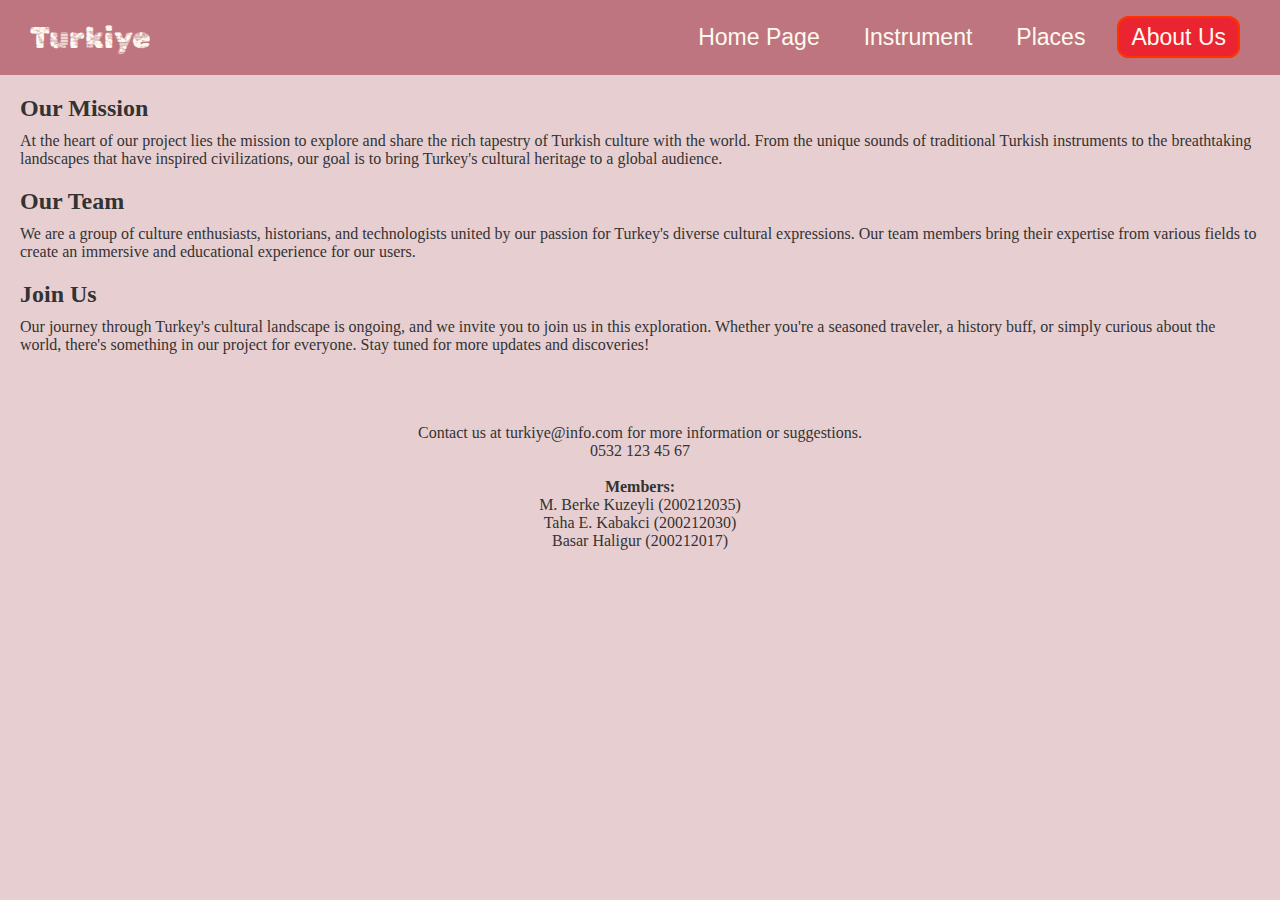
<file: aboutus.html>
<!DOCTYPE html>
<html lang="en">

<head>
    <meta charset="UTF-8">
    <meta name="viewport" content="width=device-width, initial-scale=1.0">
    <title>Coulture </title>
    <link rel="stylesheet" href="aboutus.css">
</head>

<body>
    <div class="container">
        <div class="boxbar">
            <div class="logo">
                <a href="index.html"> Turkiye</a>
            </div>
            <ul>
                <li><a href="index.html">Home Page</a></li>
                <li><a href="instruments.html">Instrument</a></li>
                <li><a href="places.html">Places</a></li>
                <li><a href="aboutus.html" class="active">About Us</a></li>
            </ul>

        </div>
        <main>
            <section>
                <h2>Our Mission</h2>
                <p>At the heart of our project lies the mission to explore and share the rich tapestry of Turkish
                    culture with the world. From the unique sounds of traditional Turkish instruments to the
                    breathtaking landscapes that have inspired civilizations, our goal is to bring Turkey's cultural
                    heritage to a global audience.</p>
            </section>
            <section>
                <h2>Our Team</h2>
                <p>We are a group of culture enthusiasts, historians, and technologists united by our passion for
                    Turkey's diverse cultural expressions. Our team members bring their expertise from various fields to
                    create an immersive and educational experience for our users.</p>
            </section>
            <section>
                <h2>Join Us</h2>
                <p>Our journey through Turkey's cultural landscape is ongoing, and we invite you to join us in this
                    exploration. Whether you're a seasoned traveler, a history buff, or simply curious about the world,
                    there's something in our project for everyone. Stay tuned for more updates and discoveries!</p>
            </section>
        </main>
        <footer>
            <p>Contact us at turkiye@info.com for more information or suggestions.</p>
            <p>0532 123 45 67</p>
            <br><p><b>Members:</b></p>
            <p>M. Berke Kuzeyli (200212035)</p>
            <p>Taha E. Kabakci (200212030) </p>
            <p>Basar Haligur (200212017)</p>
        </footer>
    </div>

</body>

</html>
</file>
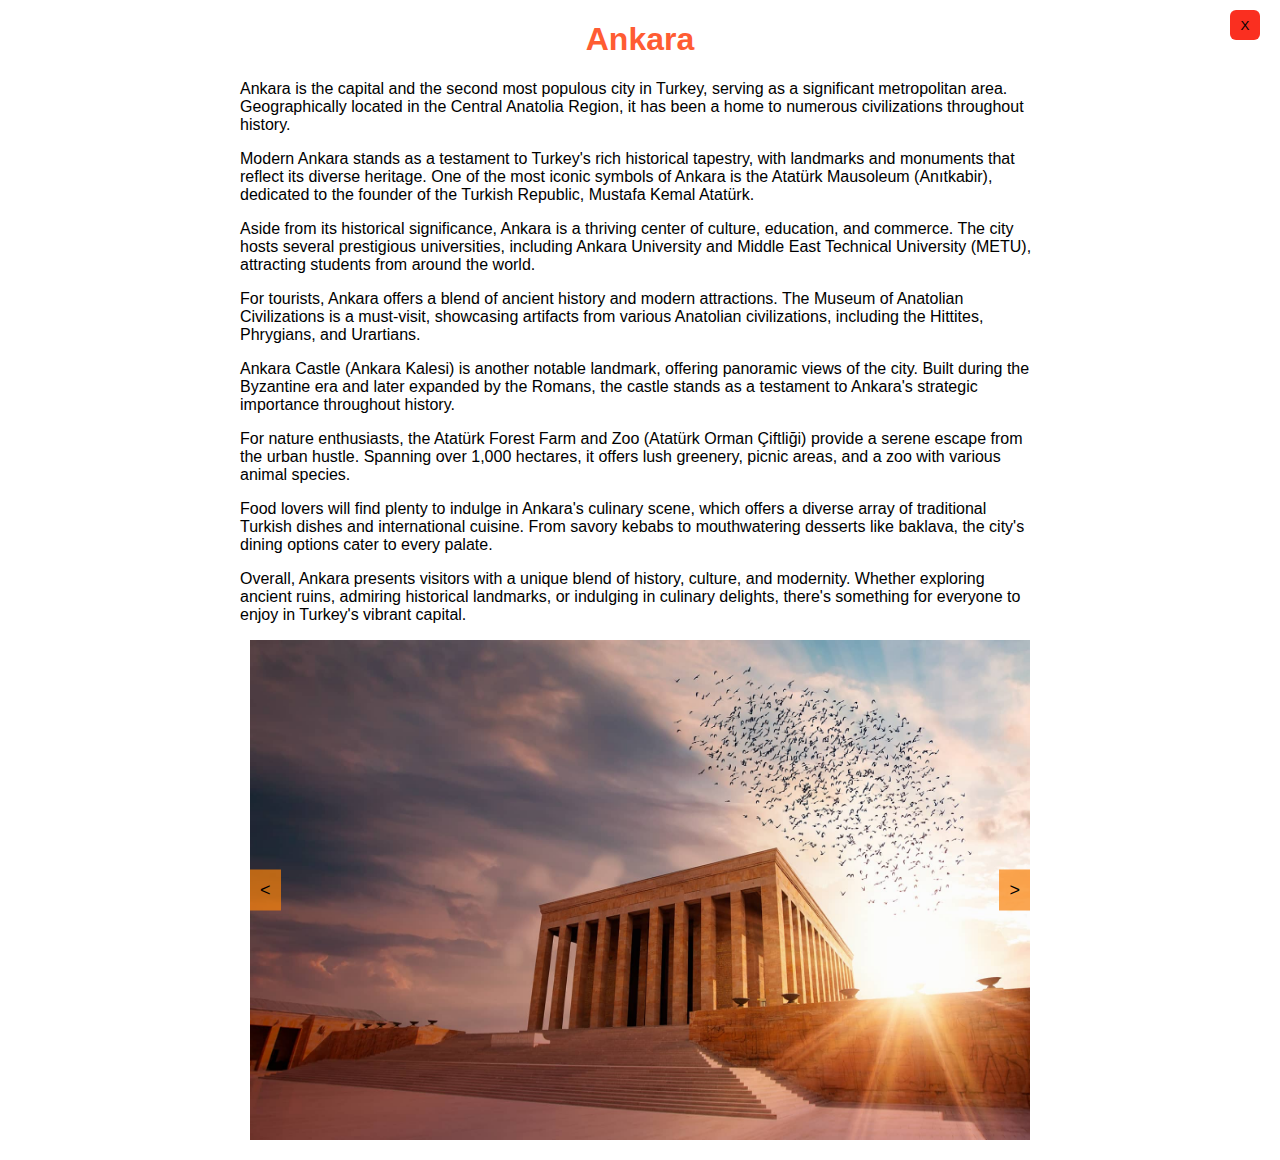
<file: ankara.html>
<!DOCTYPE html>
<html lang="en">
<head>
<meta charset="UTF-8">
<meta name="viewport" content="width=device-width, initial-scale=1.0">
<title>City Information</title>
<link rel="stylesheet" href="city.css">
</head>
<body>
    <header>
        <button id="goBackButton">X</button>
    </header>
    <div class="container">
        <div id="city-info">
            <h1>Ankara</h1>
            <p>Ankara is the capital and the second most populous city in Turkey, serving as a significant metropolitan area. Geographically located in the Central Anatolia Region, it has been a home to numerous civilizations throughout history.</p>

            <p>Modern Ankara stands as a testament to Turkey's rich historical tapestry, with landmarks and monuments that reflect its diverse heritage. One of the most iconic symbols of Ankara is the Atatürk Mausoleum (Anıtkabir), dedicated to the founder of the Turkish Republic, Mustafa Kemal Atatürk.</p>
            
            <p>Aside from its historical significance, Ankara is a thriving center of culture, education, and commerce. The city hosts several prestigious universities, including Ankara University and Middle East Technical University (METU), attracting students from around the world.</p>
            
            <p>For tourists, Ankara offers a blend of ancient history and modern attractions. The Museum of Anatolian Civilizations is a must-visit, showcasing artifacts from various Anatolian civilizations, including the Hittites, Phrygians, and Urartians.</p>
            
            <p>Ankara Castle (Ankara Kalesi) is another notable landmark, offering panoramic views of the city. Built during the Byzantine era and later expanded by the Romans, the castle stands as a testament to Ankara's strategic importance throughout history.</p>
            
            <p>For nature enthusiasts, the Atatürk Forest Farm and Zoo (Atatürk Orman Çiftliği) provide a serene escape from the urban hustle. Spanning over 1,000 hectares, it offers lush greenery, picnic areas, and a zoo with various animal species.</p>
            
            <p>Food lovers will find plenty to indulge in Ankara's culinary scene, which offers a diverse array of traditional Turkish dishes and international cuisine. From savory kebabs to mouthwatering desserts like baklava, the city's dining options cater to every palate.</p>
            
            <p>Overall, Ankara presents visitors with a unique blend of history, culture, and modernity. Whether exploring ancient ruins, admiring historical landmarks, or indulging in culinary delights, there's something for everyone to enjoy in Turkey's vibrant capital.</p>
    </div>
        <div id="city-photos">
            <img src="see-ankara-desktop-kapak.jpg" alt="Ankara Photo 1">
            <img src="routes-ankara-desktop-kapak.jpg" alt="Ankara Photo 2">
            <img src="10-08.jpg" alt="Ankara Photo 3">
            <button id="prevPhoto">&lt;</button>
            <button id="nextPhoto">&gt;</button>
        </div>
    </div>

    <script>
        document.getElementById("goBackButton").addEventListener("click", function() {
            window.history.back();
        });

        var currentIndex = 0;
        var photos = document.getElementById("city-photos").getElementsByTagName("img");
        var totalPhotos = photos.length;

        function showPhoto(index) {
            if (index >= 0 && index < totalPhotos) {
                for (var i = 0; i < totalPhotos; i++) {
                    photos[i].style.display = "none";
                }
                photos[index].style.display = "block";
                currentIndex = index;
            }
        }

        showPhoto(currentIndex);


        document.addEventListener("DOMContentLoaded", function() {
            document.getElementById("nextPhoto").addEventListener("click", function() {
                showPhoto(currentIndex + 1);
            });

            document.getElementById("prevPhoto").addEventListener("click", function() {
                showPhoto(currentIndex - 1);
            });
        });
    </script>
</body>
</html>
</file>
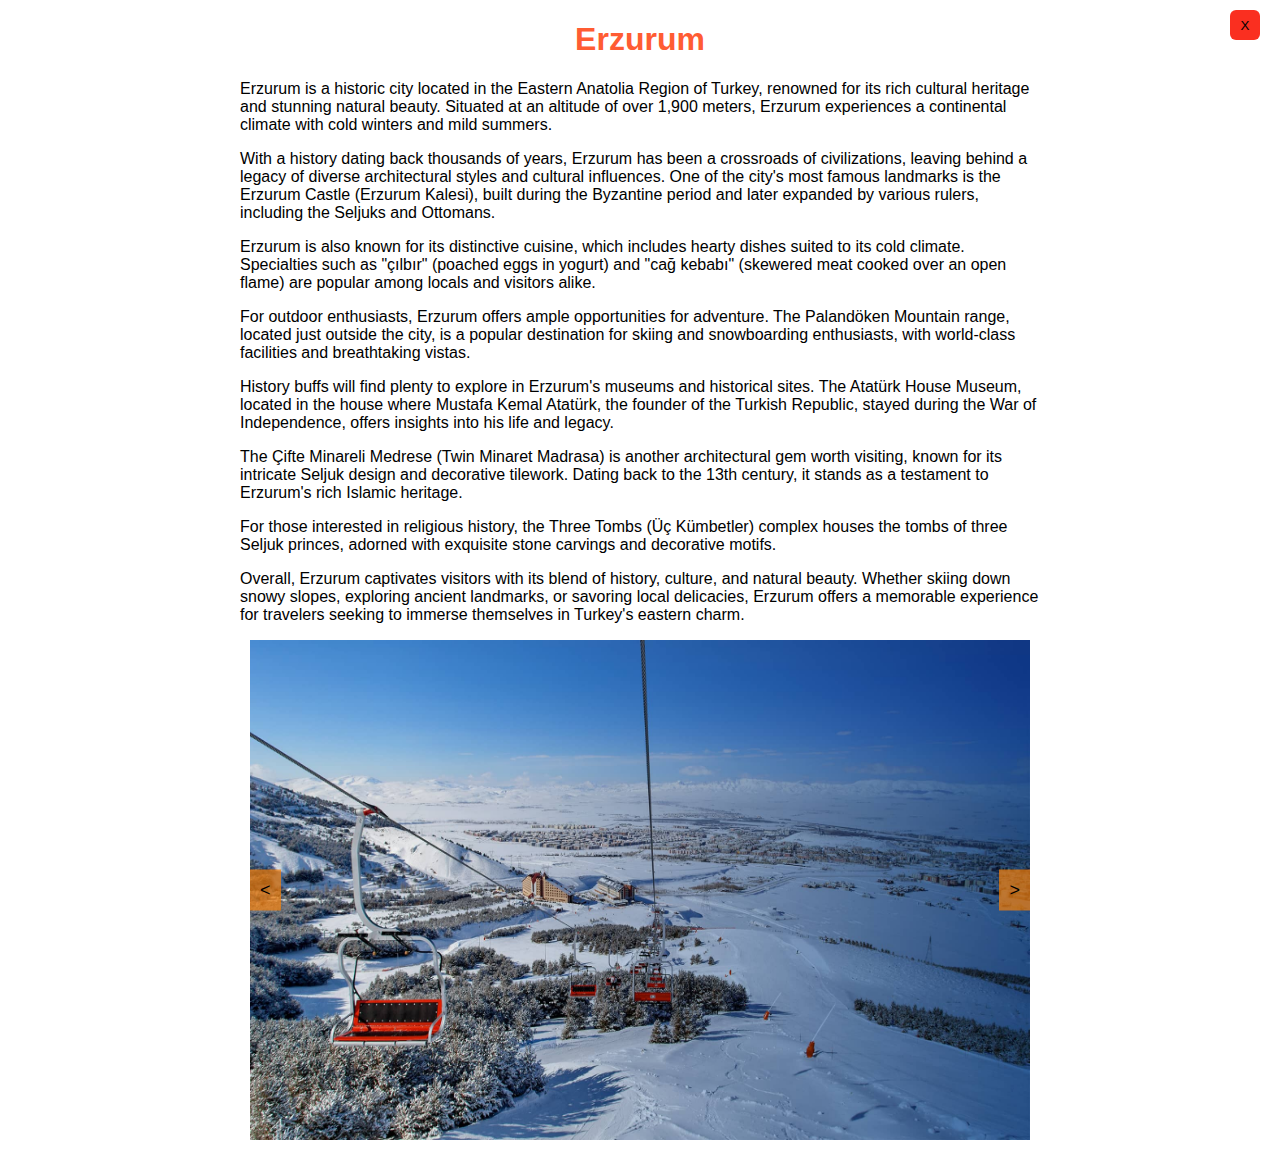
<file: erzurum.html>
<!DOCTYPE html>
<html lang="en">
<head>
<meta charset="UTF-8">
<meta name="viewport" content="width=device-width, initial-scale=1.0">
<title>City Information</title>
<link rel="stylesheet" href="city.css">
</head>
<body>
    <header>
        <button id="goBackButton">X</button>
    </header>
    <div class="container">
        <div id="city-info">
            <h1>Erzurum</h1>
            <p>Erzurum is a historic city located in the Eastern Anatolia Region of Turkey, renowned for its rich cultural heritage and stunning natural beauty. Situated at an altitude of over 1,900 meters, Erzurum experiences a continental climate with cold winters and mild summers.</p>

<p>With a history dating back thousands of years, Erzurum has been a crossroads of civilizations, leaving behind a legacy of diverse architectural styles and cultural influences. One of the city's most famous landmarks is the Erzurum Castle (Erzurum Kalesi), built during the Byzantine period and later expanded by various rulers, including the Seljuks and Ottomans.</p>

<p>Erzurum is also known for its distinctive cuisine, which includes hearty dishes suited to its cold climate. Specialties such as "çılbır" (poached eggs in yogurt) and "cağ kebabı" (skewered meat cooked over an open flame) are popular among locals and visitors alike.</p>

<p>For outdoor enthusiasts, Erzurum offers ample opportunities for adventure. The Palandöken Mountain range, located just outside the city, is a popular destination for skiing and snowboarding enthusiasts, with world-class facilities and breathtaking vistas.</p>

<p>History buffs will find plenty to explore in Erzurum's museums and historical sites. The Atatürk House Museum, located in the house where Mustafa Kemal Atatürk, the founder of the Turkish Republic, stayed during the War of Independence, offers insights into his life and legacy.</p>

<p>The Çifte Minareli Medrese (Twin Minaret Madrasa) is another architectural gem worth visiting, known for its intricate Seljuk design and decorative tilework. Dating back to the 13th century, it stands as a testament to Erzurum's rich Islamic heritage.</p>

<p>For those interested in religious history, the Three Tombs (Üç Kümbetler) complex houses the tombs of three Seljuk princes, adorned with exquisite stone carvings and decorative motifs.</p>

<p>Overall, Erzurum captivates visitors with its blend of history, culture, and natural beauty. Whether skiing down snowy slopes, exploring ancient landmarks, or savoring local delicacies, Erzurum offers a memorable experience for travelers seeking to immerse themselves in Turkey's eastern charm.</p>
    </div>
        <div id="city-photos">
            <img src="48-hours-in-erzurum-desktop-kapak.jpg" alt="Erzurum Photo 1">
            <img src="listen-erzurum-desktop-kapak.jpg" alt="Erzurum Photo 2">
            <img src="see-erzurum-desktop-kapak.jpg" alt="Erzurum Photo 3">
            <button id="prevPhoto">&lt;</button>
            <button id="nextPhoto">&gt;</button>
        </div>
    </div>

    <script>
        document.getElementById("goBackButton").addEventListener("click", function() {
            window.history.back();
        });

        var currentIndex = 0;
        var photos = document.getElementById("city-photos").getElementsByTagName("img");
        var totalPhotos = photos.length;

        function showPhoto(index) {
            if (index >= 0 && index < totalPhotos) {
                for (var i = 0; i < totalPhotos; i++) {
                    photos[i].style.display = "none";
                }
                photos[index].style.display = "block";
                currentIndex = index;
            }
        }

        showPhoto(currentIndex);

        document.addEventListener("DOMContentLoaded", function() {
            document.getElementById("nextPhoto").addEventListener("click", function() {
                showPhoto(currentIndex + 1);
            });

            document.getElementById("prevPhoto").addEventListener("click", function() {
                showPhoto(currentIndex - 1);
            });
        });
    </script>
</body>
</html>
</file>
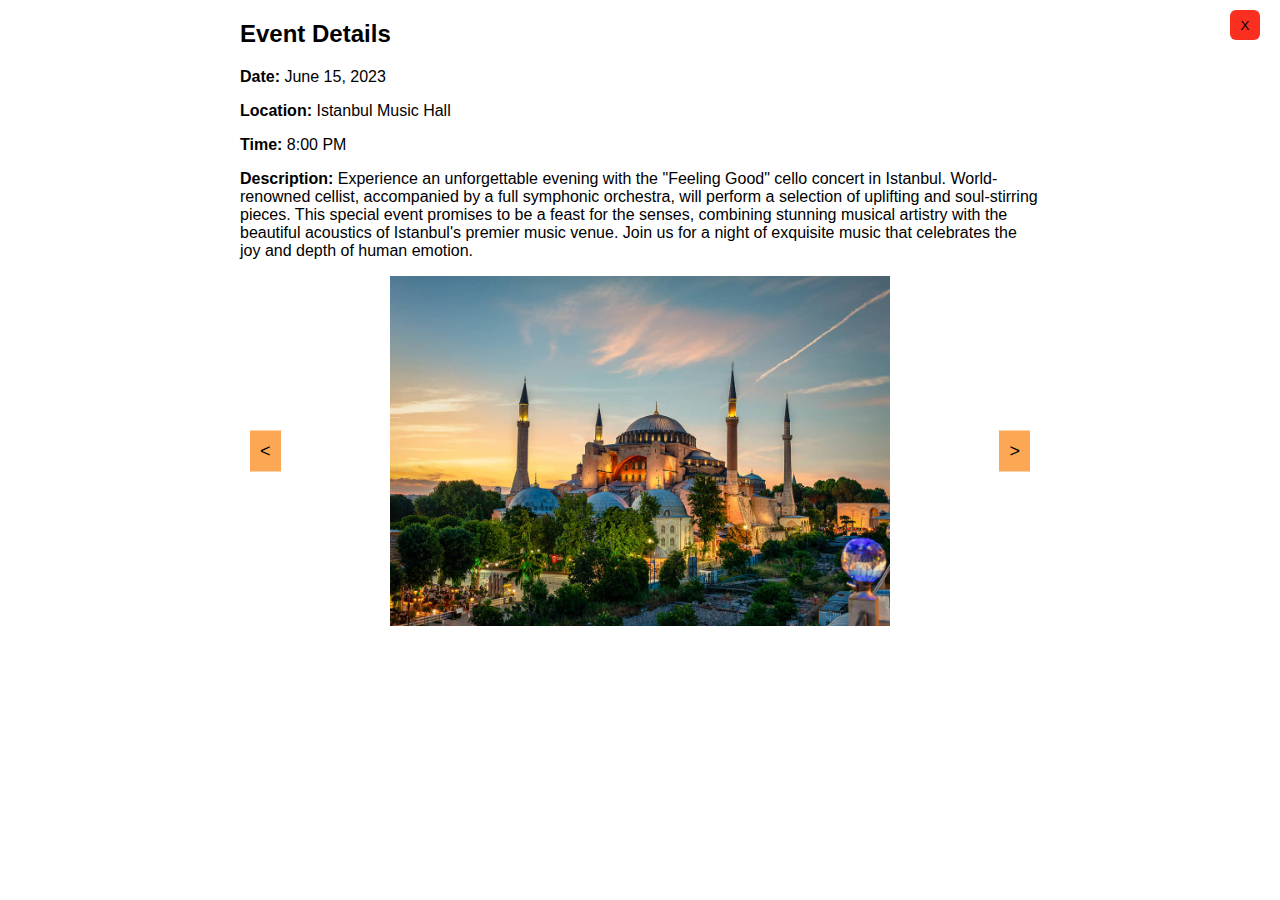
<file: event1.html>
<!DOCTYPE html>
<html lang="en">
<head>
<meta charset="UTF-8">
<meta name="viewport" content="width=device-width, initial-scale=1.0">
<title>Feeling Good Cello Concert - Istanbul s</title>
<link rel="stylesheet" href="city.css">
</head>
<body>
    <header>
        <button id="goBackButton">X</button>
    </header>
    <div class="container">
        <div id="event-info">
            <main>
                <section>
                    <h2><b>Event Details</b></h2>
                    <p><b>Date:</b> June 15, 2023</p>
                    <p><b>Location:</b> Istanbul Music Hall</p>
                    <p><b>Time:</b> 8:00 PM</p>
                    <p><b>Description:</b> Experience an unforgettable evening with the "Feeling Good" cello concert in Istanbul. World-renowned cellist, accompanied by a full symphonic orchestra, will perform a selection of uplifting and soul-stirring pieces. This special event promises to be a feast for the senses, combining stunning musical artistry with the beautiful acoustics of Istanbul's premier music venue. Join us for a night of exquisite music that celebrates the joy and depth of human emotion.</p>
                </section>
            </main>

    </div>
        <div id="event-photos">
            <img src="11-01.jpg" alt="Istanbul Photo 1">
            <img src="kucukkapak-1.jpg" alt="Istanbul Photo 2">
            <img src="1746993107-2.jpg" alt="Istanbul Photo 3">
            <button id="prevPhoto">&lt;</button>
            <button id="nextPhoto">&gt;</button>
        </div>
    </div>

    <script>
        document.getElementById("goBackButton").addEventListener("click", function() {
            window.history.back();
        });
        var currentIndex = 0;
        var photos = document.getElementById("event-photos").getElementsByTagName("img");
        var totalPhotos = photos.length;

        function showPhoto(index) {
            if (index >= 0 && index < totalPhotos) {
                for (var i = 0; i < totalPhotos; i++) {
                    photos[i].style.display = "none";
                }
                photos[index].style.display = "block";
                currentIndex = index;
            }
        }


        showPhoto(currentIndex);


        document.addEventListener("DOMContentLoaded", function() {
            document.getElementById("nextPhoto").addEventListener("click", function() {
                showPhoto(currentIndex + 1);
            });

            document.getElementById("prevPhoto").addEventListener("click", function() {
                showPhoto(currentIndex - 1);
            });
        });
    </script>
</body>
</html>
</file>
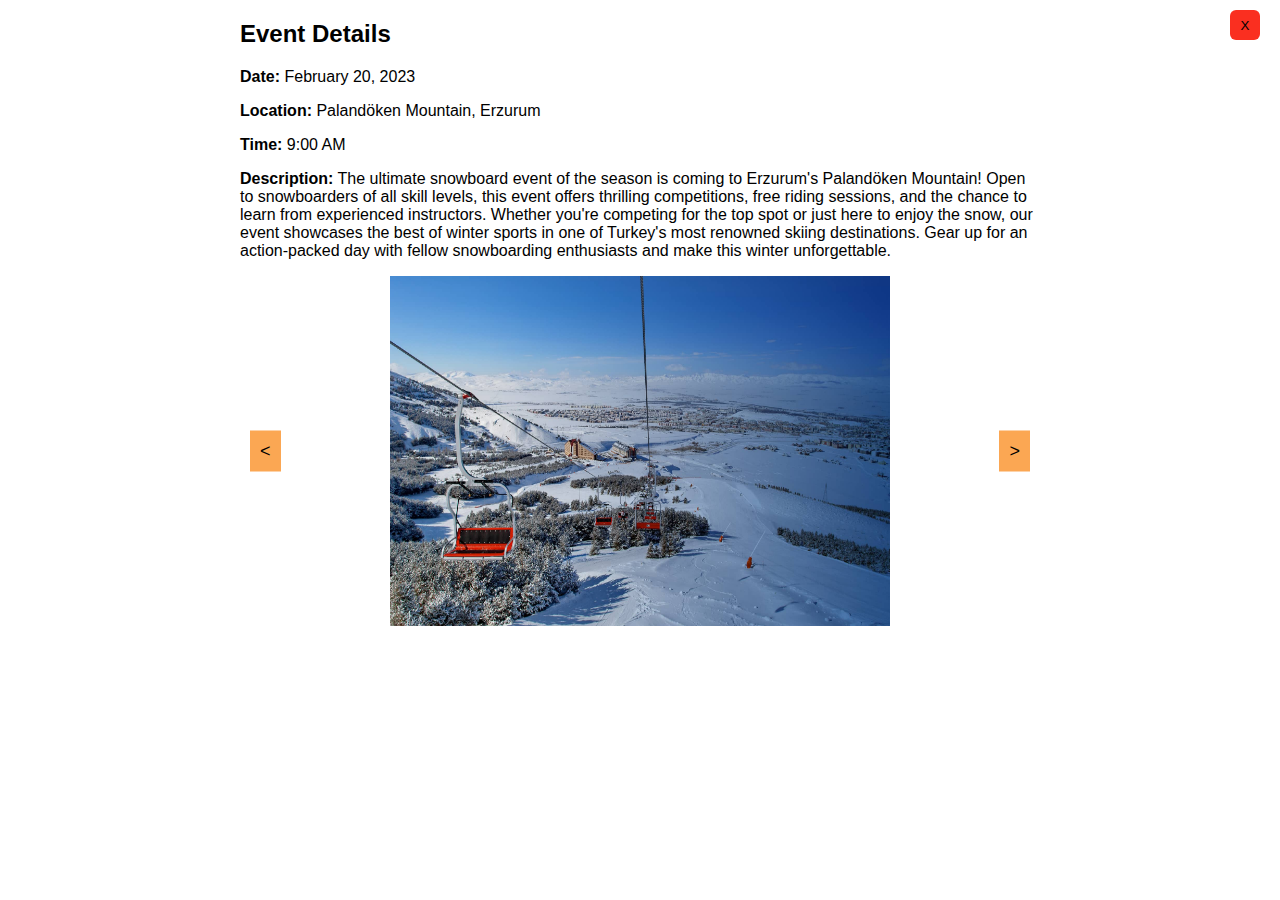
<file: event2.html>
<!DOCTYPE html>
<html lang="en">
<head>
<meta charset="UTF-8">
<meta name="viewport" content="width=device-width, initial-scale=1.0">
<title>Snowboard Event - Erzurum</title>
<link rel="stylesheet" href="city.css">
</head>
<body>
    <header>
        <button id="goBackButton">X</button>
    </header>
    <div class="container">
        <div id="event-info">
            <main>
                <section>
                    <h2><b>Event Details</b></h2>
                    <p><b>Date:</b> February 20, 2023</p>
                    <p><b>Location:</b> Palandöken Mountain, Erzurum</p>
                    <p><b>Time:</b> 9:00 AM</p>
                    <p><b>Description:</b> The ultimate snowboard event of the season is coming to Erzurum's Palandöken Mountain! Open to snowboarders of all skill levels, this event offers thrilling competitions, free riding sessions, and the chance to learn from experienced instructors. Whether you're competing for the top spot or just here to enjoy the snow, our event showcases the best of winter sports in one of Turkey's most renowned skiing destinations. Gear up for an action-packed day with fellow snowboarding enthusiasts and make this winter unforgettable.</p>
                </section>
            </main>
        </div>

        <div id="event-photos">
            <img src="48-hours-in-erzurum-desktop-kapak.jpg" alt="Erzurum Photo 1">
            <img src="listen-erzurum-desktop-kapak.jpg" alt="Erzurum Photo 2">
            <img src="see-erzurum-desktop-kapak.jpg" alt="Erzurum Photo 3">
            <button id="prevPhoto">&lt;</button>
            <button id="nextPhoto">&gt;</button>
        </div>
    </div>

    <script>
        document.getElementById("goBackButton").addEventListener("click", function() {
            window.history.back();
        });

        var currentIndex = 0;
        var photos = document.getElementById("event-photos").getElementsByTagName("img");
        var totalPhotos = photos.length;

        function showPhoto(index) {
            if (index >= 0 && index < totalPhotos) {
                for (var i = 0; i < totalPhotos; i++) {
                    photos[i].style.display = "none";
                }
                photos[index].style.display = "block";
                currentIndex = index;
            }
        }

        showPhoto(currentIndex);

        document.addEventListener("DOMContentLoaded", function() {
            document.getElementById("nextPhoto").addEventListener("click", function() {
                showPhoto(currentIndex + 1);
            });

            document.getElementById("prevPhoto").addEventListener("click", function() {
                showPhoto(currentIndex - 1);
            });
        });
    </script>
</body>
</html>
</file>
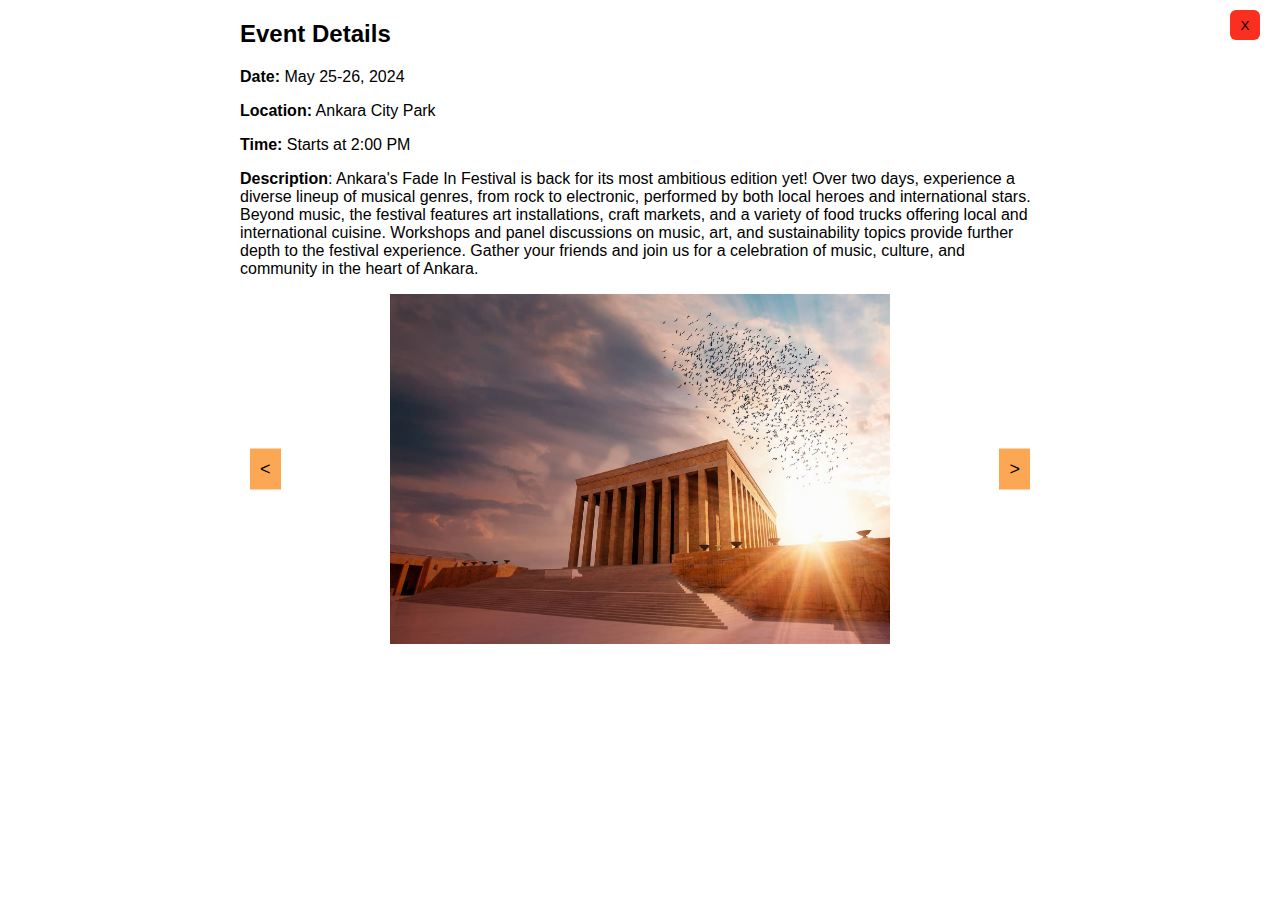
<file: event3.html>
<!DOCTYPE html>
<html lang="en">
<head>
<meta charset="UTF-8">
<meta name="viewport" content="width=device-width, initial-scale=1.0">
<title>Fade In Festival - Ankara    </title>
<link rel="stylesheet" href="city.css">
</head>
<body>
    <header>
        <button id="goBackButton">X</button>
    </header>
    <div class="container">
        <div id="event-info">
            <main>
                <section>
                    <h2><b>Event Details</b></h2>
                    <p><b>Date:</b> May 25-26, 2024</p>
                    <p><b>Location:</b> Ankara City Park</p>
                    <p><b>Time:</b> Starts at 2:00 PM</p>
                    <p><b>Description</b>: Ankara's Fade In Festival is back for its most ambitious edition yet! Over two days, experience a diverse lineup of musical genres, from rock to electronic, performed by both local heroes and international stars. Beyond music, the festival features art installations, craft markets, and a variety of food trucks offering local and international cuisine. Workshops and panel discussions on music, art, and sustainability topics provide further depth to the festival experience. Gather your friends and join us for a celebration of music, culture, and community in the heart of Ankara.</p>
                </section>
            </main>

    </div>
        <div id="event-photos">
            <img src="see-ankara-desktop-kapak.jpg" alt="Ankara Photo 1">
            <img src="routes-ankara-desktop-kapak.jpg" alt="Ankara Photo 2">
            <img src="10-08.jpg" alt="Ankara Photo 3">
            <button id="prevPhoto">&lt;</button>
            <button id="nextPhoto">&gt;</button>
        </div>
    </div>

    <script>
        document.getElementById("goBackButton").addEventListener("click", function() {
            window.history.back();
        });

        var currentIndex = 0;
        var photos = document.getElementById("event-photos").getElementsByTagName("img");
        var totalPhotos = photos.length;

        function showPhoto(index) {
            if (index >= 0 && index < totalPhotos) {
                for (var i = 0; i < totalPhotos; i++) {
                    photos[i].style.display = "none";
                }
                photos[index].style.display = "block";
                currentIndex = index;
            }
        }

        showPhoto(currentIndex);

        document.addEventListener("DOMContentLoaded", function() {
            document.getElementById("nextPhoto").addEventListener("click", function() {
                showPhoto(currentIndex + 1);
            });

            document.getElementById("prevPhoto").addEventListener("click", function() {
                showPhoto(currentIndex - 1);
            });
        });
    </script>
</body>
</html>
</file>
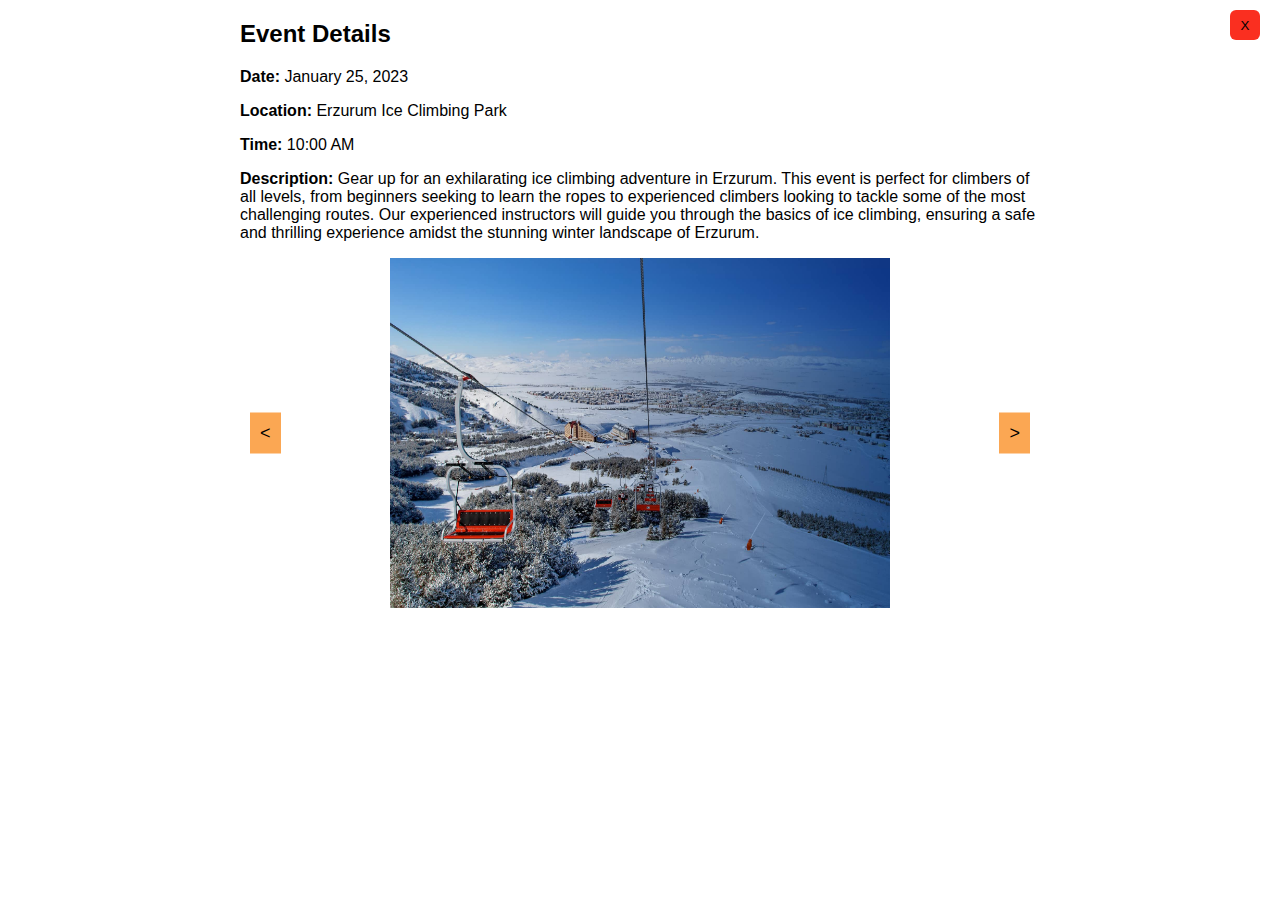
<file: event4.html>
<!DOCTYPE html>
<html lang="en">
<head>
<meta charset="UTF-8">
<meta name="viewport" content="width=device-width, initial-scale=1.0">
<title>Ice Climbing Event - Erzurum</title>
<link rel="stylesheet" href="city.css">
</head>
<body>
    <header>
        <button id="goBackButton">X</button>
    </header>
    <div class="container">
        <div id="event-info">
            <main>
                <section>
                    <h2><b>Event Details</b></h2>
                    <p><b>Date:</b> January 25, 2023</p>
                    <p><b>Location:</b> Erzurum Ice Climbing Park</p>
                    <p><b>Time:</b> 10:00 AM</p>
                    <p><b>Description:</b> Gear up for an exhilarating ice climbing adventure in Erzurum. This event is perfect for climbers of all levels, from beginners seeking to learn the ropes to experienced climbers looking to tackle some of the most challenging routes. Our experienced instructors will guide you through the basics of ice climbing, ensuring a safe and thrilling experience amidst the stunning winter landscape of Erzurum.</p>
                </section>
            </main>

    </div>
        <div id="event-photos">
            <img src="48-hours-in-erzurum-desktop-kapak.jpg" alt="Erzurum Photo 1">
            <img src="listen-erzurum-desktop-kapak.jpg" alt="Erzurum Photo 2">
            <img src="see-erzurum-desktop-kapak.jpg" alt="Erzurum Photo 3">
            <button id="prevPhoto">&lt;</button>
            <button id="nextPhoto">&gt;</button>
        </div>
    </div>

    <script>
        document.getElementById("goBackButton").addEventListener("click", function() {
            window.history.back();
        });

        var currentIndex = 0;
        var photos = document.getElementById("event-photos").getElementsByTagName("img");
        var totalPhotos = photos.length;

        function showPhoto(index) {
            if (index >= 0 && index < totalPhotos) {
                for (var i = 0; i < totalPhotos; i++) {
                    photos[i].style.display = "none";
                }
                photos[index].style.display = "block";
                currentIndex = index;
            }
        }

        showPhoto(currentIndex);

        document.addEventListener("DOMContentLoaded", function() {
            document.getElementById("nextPhoto").addEventListener("click", function() {
                showPhoto(currentIndex + 1);
            });

            document.getElementById("prevPhoto").addEventListener("click", function() {
                showPhoto(currentIndex - 1);
            });
        });
    </script>
</body>
</html>
</file>
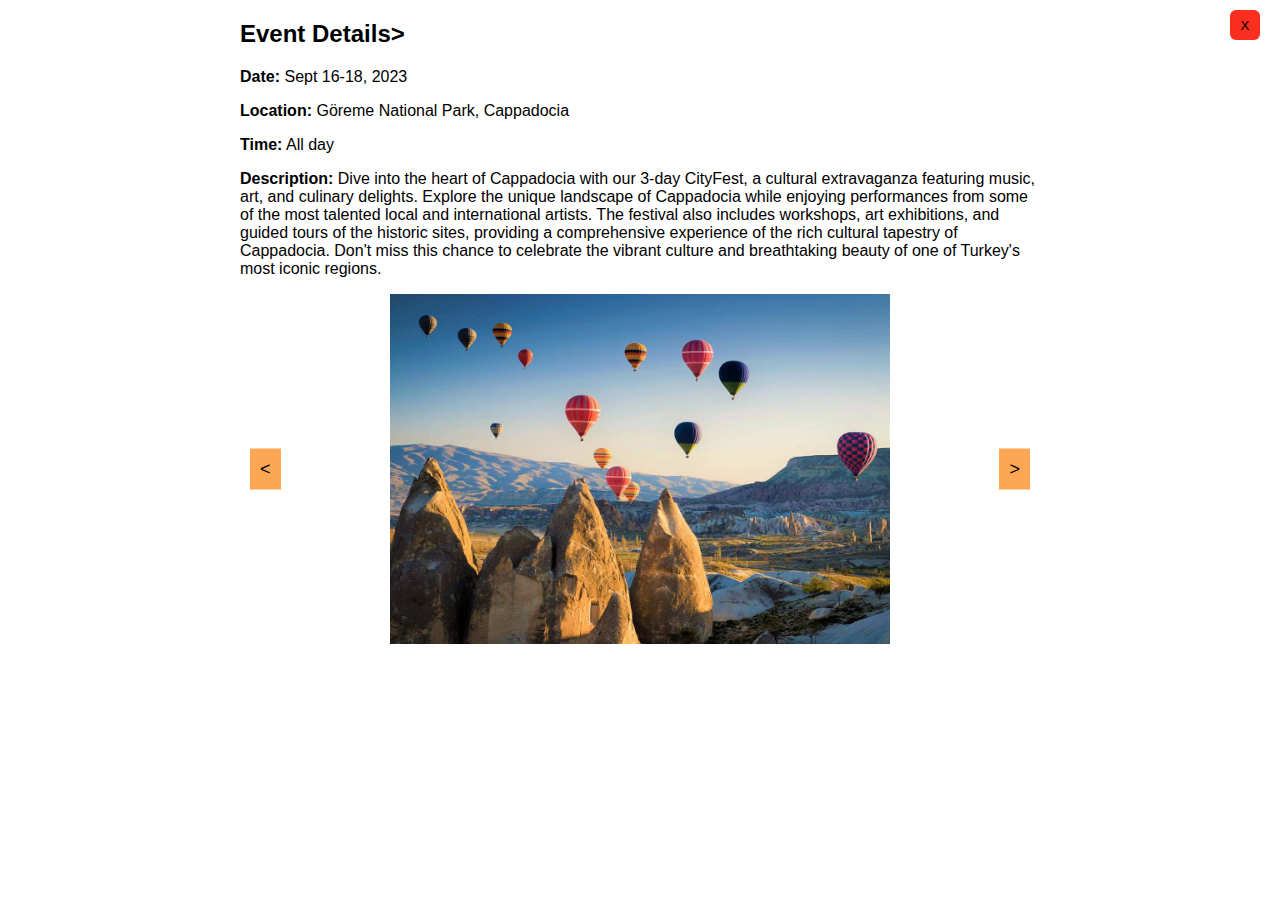
<file: event5.html>
<!DOCTYPE html>
<html lang="en">
<head>
<meta charset="UTF-8">
<meta name="viewport" content="width=device-width, initial-scale=1.0">
<title>3-Day CityFest - Cappadocia</title>
<link rel="stylesheet" href="city.css">
</head>
<body>
    <header>
        <button id="goBackButton">X</button>
    </header>
    <div class="container">
        <div id="event-info">
            <main>
                <section>
                    <h2><b>Event Details</b>></h2>
                    <p><b>Date:</b> Sept 16-18, 2023</p>
                    <p><b>Location:</b> Göreme National Park, Cappadocia</p>
                    <p><b>Time:</b> All day</p>
                    <p><b>Description:</b> Dive into the heart of Cappadocia with our 3-day CityFest, a cultural extravaganza featuring music, art, and culinary delights. Explore the unique landscape of Cappadocia while enjoying performances from some of the most talented local and international artists. The festival also includes workshops, art exhibitions, and guided tours of the historic sites, providing a comprehensive experience of the rich cultural tapestry of Cappadocia. Don't miss this chance to celebrate the vibrant culture and breathtaking beauty of one of Turkey's most iconic regions.</p>
                </section>
            </main>

    </div>
        <div id="event-photos">
            <img src="hot-air-balloon-3.jpg" alt="Cappadocia Photo 1">
            <img src="zelve-open-air-museum.jpg" alt="Cappadocia Photo 2">
            <button id="prevPhoto">&lt;</button>
            <button id="nextPhoto">&gt;</button>
        </div>
    </div>

    <script>

        document.getElementById("goBackButton").addEventListener("click", function() {
            window.history.back();
        });

        var currentIndex = 0;
        var photos = document.getElementById("event-photos").getElementsByTagName("img");
        var totalPhotos = photos.length;

        function showPhoto(index) {
            if (index >= 0 && index < totalPhotos) {
                for (var i = 0; i < totalPhotos; i++) {
                    photos[i].style.display = "none";
                }
                photos[index].style.display = "block";
                currentIndex = index;
            }
        }

        showPhoto(currentIndex);

        document.addEventListener("DOMContentLoaded", function() {
            document.getElementById("nextPhoto").addEventListener("click", function() {
                showPhoto(currentIndex + 1);
            });

            document.getElementById("prevPhoto").addEventListener("click", function() {
                showPhoto(currentIndex - 1);
            });
        });
    </script>
</body>
</html>
</file>
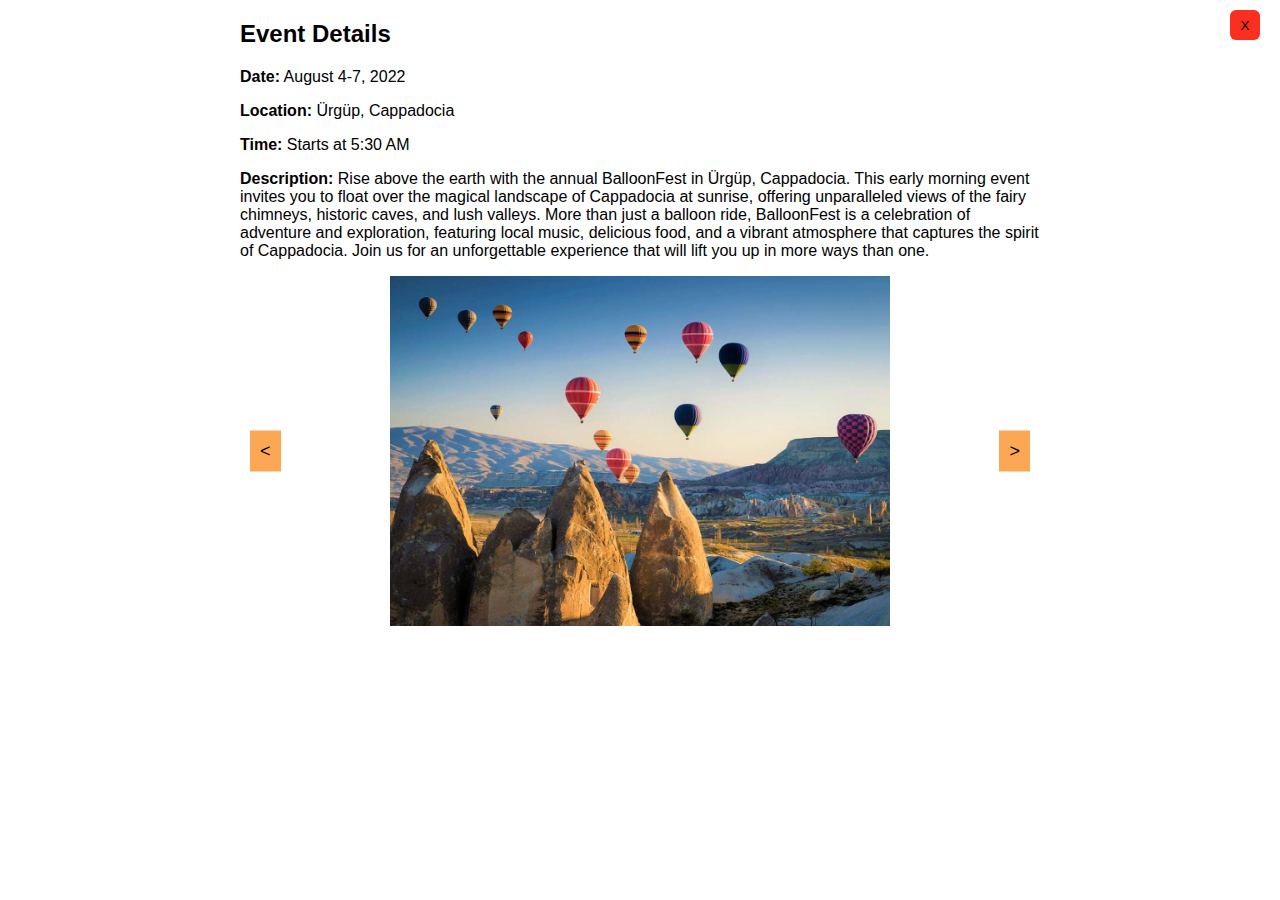
<file: event6.html>
<!DOCTYPE html>
<html lang="en">
<head>
<meta charset="UTF-8">
<meta name="viewport" content="width=device-width, initial-scale=1.0">
<title>BalloonFest - Ürgüp</title>
<link rel="stylesheet" href="city.css">
</head>
<body>
    <header>
        <button id="goBackButton">X</button>
    </header>
    <div class="container">
        <div id="event-info">
            <main>
                <section>
                    <h2><b>Event Details</b></h2>
                    <p><b>Date:</b> August 4-7, 2022</p>
                    <p><b>Location:</b> Ürgüp, Cappadocia</p>
                    <p><b>Time:</b> Starts at 5:30 AM</p>
                    <p><b>Description:</b> Rise above the earth with the annual BalloonFest in Ürgüp, Cappadocia. This early morning event invites you to float over the magical landscape of Cappadocia at sunrise, offering unparalleled views of the fairy chimneys, historic caves, and lush valleys. More than just a balloon ride, BalloonFest is a celebration of adventure and exploration, featuring local music, delicious food, and a vibrant atmosphere that captures the spirit of Cappadocia. Join us for an unforgettable experience that will lift you up in more ways than one.</p>
                </section>
            </main>

    </div>
        <div id="event-photos">
            <img src="hot-air-balloon-3.jpg" alt="Cappadocia Photo 1">
            <img src="zelve-open-air-museum.jpg" alt="Cappadocia Photo 2">
            <button id="prevPhoto">&lt;</button>
            <button id="nextPhoto">&gt;</button>
        </div>
    </div>

    <script>
        document.getElementById("goBackButton").addEventListener("click", function() {
            window.history.back();
        });
        var currentIndex = 0;
        var photos = document.getElementById("event-photos").getElementsByTagName("img");
        var totalPhotos = photos.length;

        function showPhoto(index) {
            if (index >= 0 && index < totalPhotos) {
                for (var i = 0; i < totalPhotos; i++) {
                    photos[i].style.display = "none";
                }
                photos[index].style.display = "block";
                currentIndex = index;
            }
        }

        showPhoto(currentIndex);

        document.addEventListener("DOMContentLoaded", function() {
            document.getElementById("nextPhoto").addEventListener("click", function() {
                showPhoto(currentIndex + 1);
            });

            document.getElementById("prevPhoto").addEventListener("click", function() {
                showPhoto(currentIndex - 1);
            });
        });
    </script>
</body>
</html>
</file>
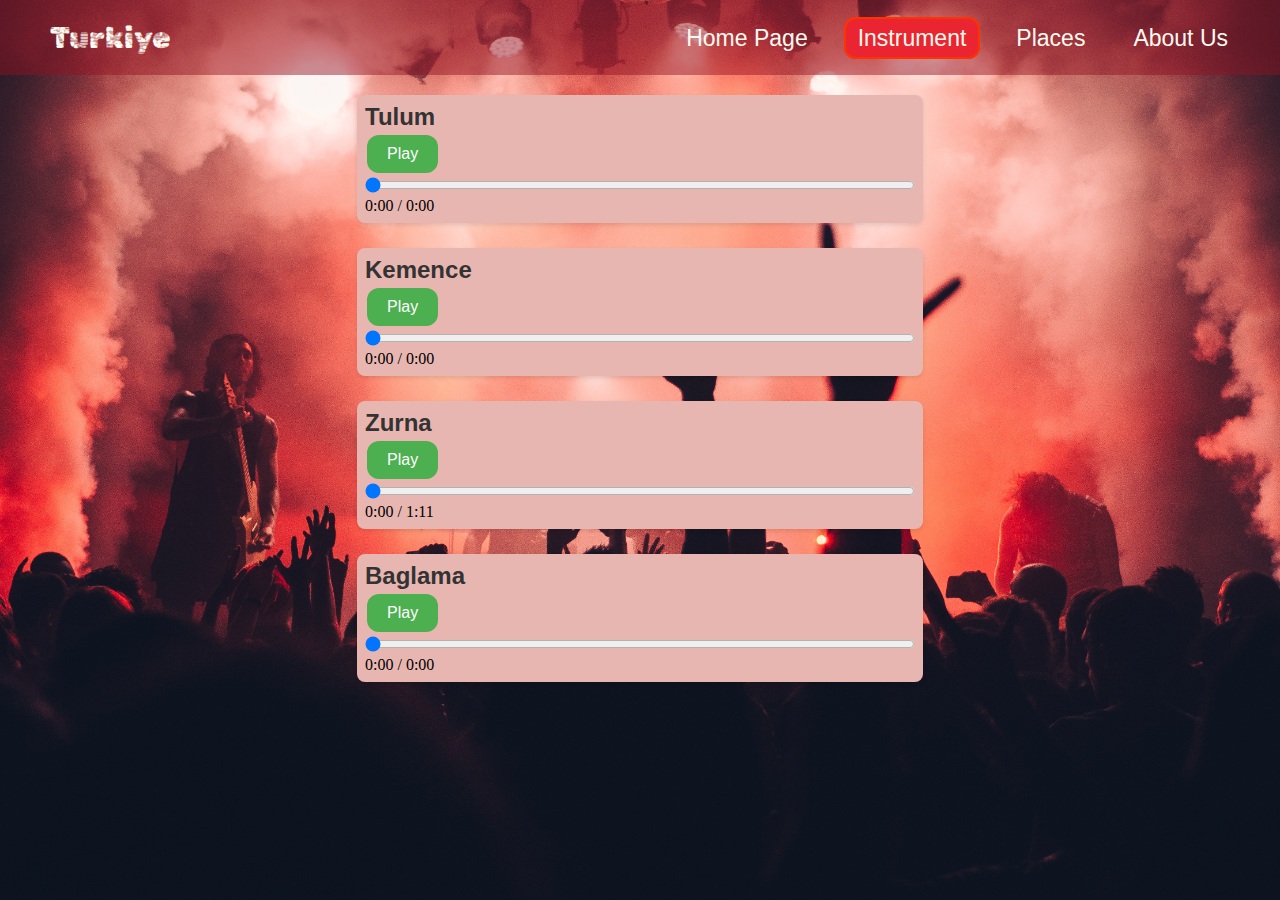
<file: instruments.html>
<!DOCTYPE html>
<html lang="en">

<head>
    <meta charset="UTF-8">
    <meta name="viewport" content="width=device-width, initial-scale=1.0">
    <title>Coulture </title>
    <link rel="stylesheet" href="instrumentstyle.css">
</head>

<body>
    <div class="container">
        <div class="boxbar">
            <div class="logo">
                <a href="index.html"> Turkiye</a>
            </div>
            <ul>
                <li><a href="index.html">Home Page</a></li>
                <li><a href="instruments.html" class="active">Instrument</a></li>
                <li><a href="places.html">Places</a></li>
                <li><a href="aboutus.html">About Us</a></li>
            </ul>
        </div>

        <div class="musicPlayer" data-region="Tulum">
            <h2>Tulum</h2>
            <audio id="IstanbulMusic" ontimeupdate="updateProgress('Istanbul')">
                <source src="tulum.mp3" type="audio/mp3">
                Your browser does not support the audio element.
            </audio>
            <button class="playButton" onclick="togglePlayPause('Istanbul')">Play</button>
            <input type="range" id="IstanbulProgress" value="0" step="1" oninput="changeTime('Istanbul')"
                style="width: 100%;">
            <span id="IstanbulCurrentTime">0:00</span> / <span id="IstanbulDuration">0:00</span>
        </div>

        <div class="musicPlayer" data-region="Kemence">
            <h2>Kemence</h2>
            <audio id="AnkaraMusic" ontimeupdate="updateProgress('Ankara')">
                <source src="kemence.mp3" type="audio/mp3">
                Your browser does not support the audio element.
            </audio>
            <button class="playButton" onclick="togglePlayPause('Ankara')">Play</button>
            <input type="range" id="AnkaraProgress" value="0" step="1" oninput="changeTime('Ankara')"
                style="width: 100%;">
            <span id="AnkaraCurrentTime">0:00</span> / <span id="AnkaraDuration">0:00</span>
        </div>

        <div class="musicPlayer" data-region="Zurna">
            <h2>Zurna</h2>
            <audio id="ErzurumMusic" ontimeupdate="updateProgress('Erzurum')">
                <source src="zurna.mp3" type="audio/mp3">
                Your browser does not support the audio element.
            </audio>
            <button class="playButton" onclick="togglePlayPause('Erzurum')">Play</button>
            <input type="range" id="ErzurumProgress" value="0" step="1" oninput="changeTime('Erzurum')"
                style="width: 100%;">
            <span id="ErzurumCurrentTime">0:00</span> / <span id="ErzurumDuration">0:00</span>
        </div>

        <div class="musicPlayer" data-region="Baglama">
            <h2>Baglama</h2>
            <audio id="ErzurumMusic" ontimeupdate="updateProgress('Erzurum')">
                <source src="baglama.mp3" type="audio/mp3">
                Your browser does not support the audio element.
            </audio>
            <button class="playButton" onclick="togglePlayPause('Erzurum')">Play</button>
            <input type="range" id="ErzurumProgress" value="0" step="1" oninput="changeTime('Erzurum')"
                style="width: 100%;">
            <span id="ErzurumCurrentTime">0:00</span> / <span id="ErzurumDuration">0:00</span>
        </div>
        <script>
            function togglePlayPause(region) {
                const audio = document.getElementById(region + "Music");
                const button = document.querySelector(`.musicPlayer[data-region="${region}"] .playButton`);
                if (audio.paused) {
                    audio.play();
                    button.textContent = "Pause";
                } else {
                    audio.pause();
                    button.textContent = "Play";
                }
            }

            function updateProgress(region) {
                const audio = document.getElementById(region + "Music");
                const progress = document.getElementById(region + "Progress");
                const currentTime = document.getElementById(region + "CurrentTime");
                const duration = document.getElementById(region + "Duration");

                const audioDuration = audio.duration;
                const audioCurrentTime = audio.currentTime;

                progress.max = audioDuration;
                progress.value = audioCurrentTime;

                currentTime.textContent = formatTime(audioCurrentTime);
                if (audioDuration) {
                    duration.textContent = formatTime(audioDuration);
                }
            }

            function changeTime(region) {
                const audio = document.getElementById(region + "Music");
                const progress = document.getElementById(region + "Progress");
                audio.currentTime = progress.value;
            }

            function formatTime(time) {
                const minutes = Math.floor(time / 60);
                const seconds = Math.floor(time % 60);
                return `${minutes}:${seconds < 10 ? '0' : ''}${seconds}`;
            }

            document.addEventListener('DOMContentLoaded', (event) => {
                const audios = document.querySelectorAll('audio');
                audios.forEach(audio => {
                    audio.onloadedmetadata = () => updateProgress(audio.id.replace("Music", ""));
                });
            });
        </script>

</body>

</html>
</file>
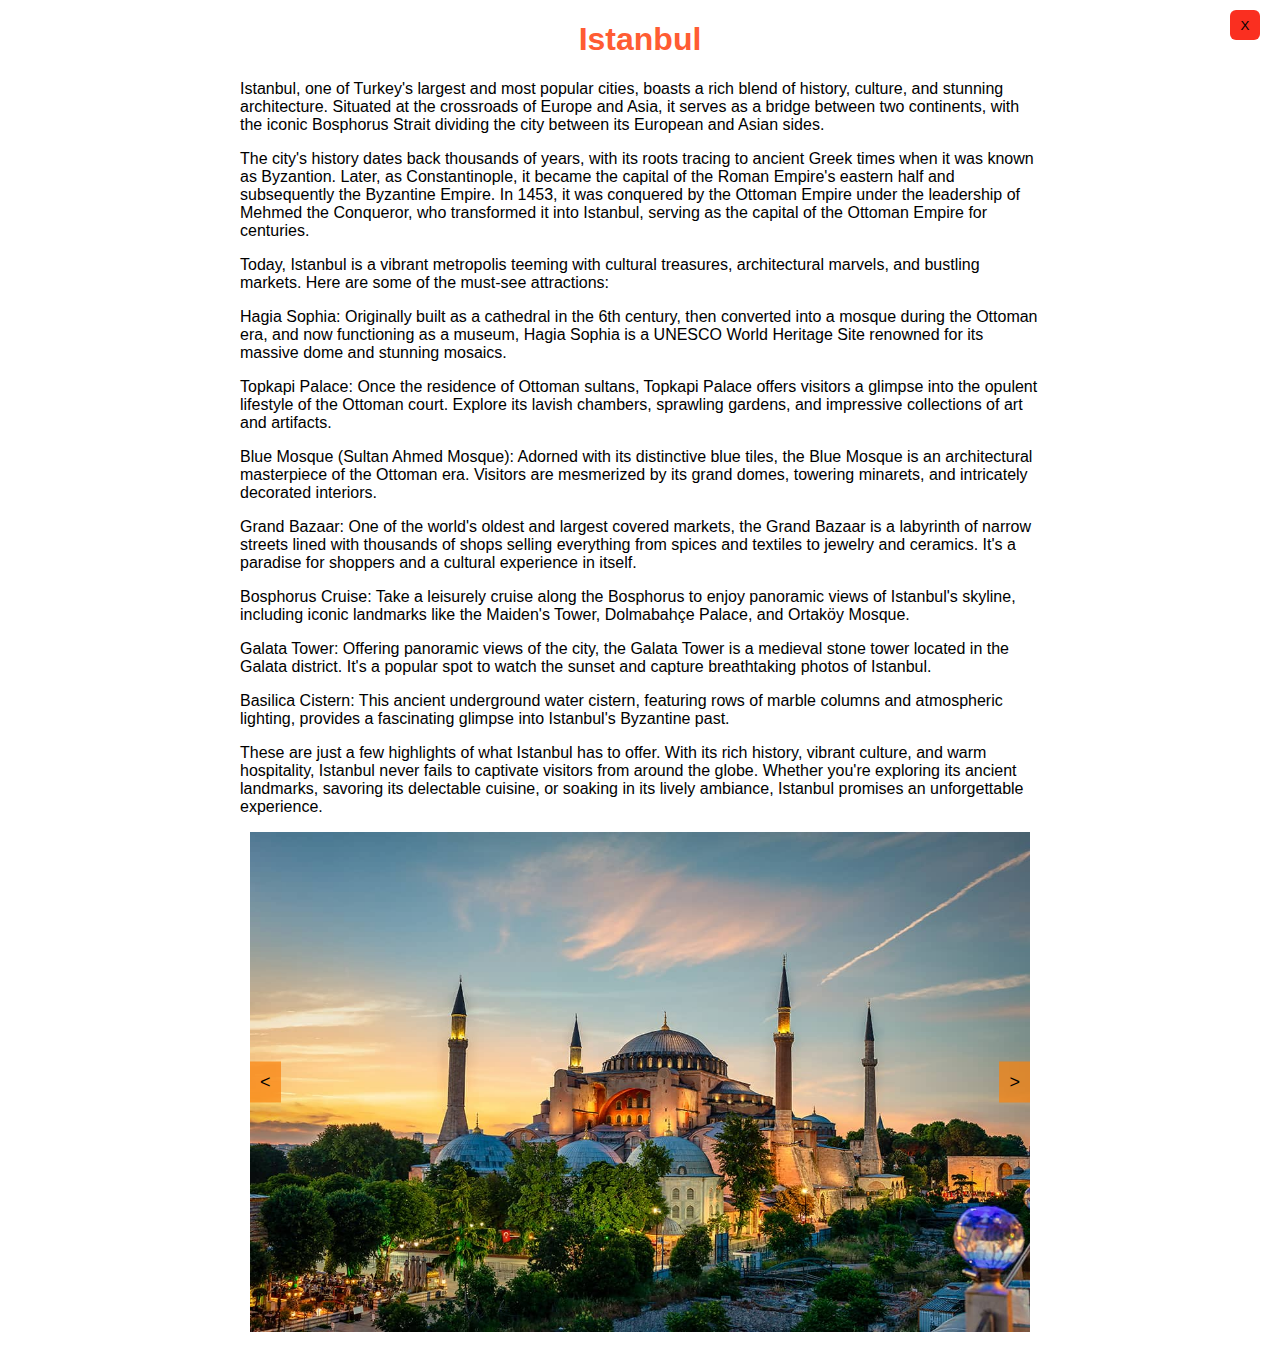
<file: istanbul.html>
<!DOCTYPE html>
<html lang="en">
<head>
<meta charset="UTF-8">
<meta name="viewport" content="width=device-width, initial-scale=1.0">
<title>City Information</title>
<link rel="stylesheet" href="city.css">
</head>
<body>
    <header>
        <button id="goBackButton">X</button>
    </header>
    <div class="container">
        <div id="city-info">
            <h1>Istanbul</h1>
        <p>  Istanbul, one of Turkey's largest and most popular cities, boasts a rich blend of history, culture, and stunning architecture. Situated at the crossroads of Europe and Asia, it serves as a bridge between two continents, with the iconic Bosphorus Strait dividing the city between its European and Asian sides.</p>
        <p>  The city's history dates back thousands of years, with its roots tracing to ancient Greek times when it was known as Byzantion. Later, as Constantinople, it became the capital of the Roman Empire's eastern half and subsequently the Byzantine Empire. In 1453, it was conquered by the Ottoman Empire under the leadership of Mehmed the Conqueror, who transformed it into Istanbul, serving as the capital of the Ottoman Empire for centuries.</p>
        <p>Today, Istanbul is a vibrant metropolis teeming with cultural treasures, architectural marvels, and bustling markets. Here are some of the must-see attractions:</p>    
        <p>Hagia Sophia: Originally built as a cathedral in the 6th century, then converted into a mosque during the Ottoman era, and now functioning as a museum, Hagia Sophia is a UNESCO World Heritage Site renowned for its massive dome and stunning mosaics.</p> 
        <p>Topkapi Palace: Once the residence of Ottoman sultans, Topkapi Palace offers visitors a glimpse into the opulent lifestyle of the Ottoman court. Explore its lavish chambers, sprawling gardens, and impressive collections of art and artifacts.</p> 
        <p>Blue Mosque (Sultan Ahmed Mosque): Adorned with its distinctive blue tiles, the Blue Mosque is an architectural masterpiece of the Ottoman era. Visitors are mesmerized by its grand domes, towering minarets, and intricately decorated interiors.</p> 
        <p>Grand Bazaar: One of the world's oldest and largest covered markets, the Grand Bazaar is a labyrinth of narrow streets lined with thousands of shops selling everything from spices and textiles to jewelry and ceramics. It's a paradise for shoppers and a cultural experience in itself.</p> 
        <p>Bosphorus Cruise: Take a leisurely cruise along the Bosphorus to enjoy panoramic views of Istanbul's skyline, including iconic landmarks like the Maiden's Tower, Dolmabahçe Palace, and Ortaköy Mosque.</p> 
        <p>Galata Tower: Offering panoramic views of the city, the Galata Tower is a medieval stone tower located in the Galata district. It's a popular spot to watch the sunset and capture breathtaking photos of Istanbul.</p> 
        <p>Basilica Cistern: This ancient underground water cistern, featuring rows of marble columns and atmospheric lighting, provides a fascinating glimpse into Istanbul's Byzantine past.</p> 
        <p>These are just a few highlights of what Istanbul has to offer. With its rich history, vibrant culture, and warm hospitality, Istanbul never fails to captivate visitors from around the globe. Whether you're exploring its ancient landmarks, savoring its delectable cuisine, or soaking in its lively ambiance, Istanbul promises an unforgettable experience.</p> 
    </div>
        <div id="city-photos">
            <img src="11-01.jpg" alt="Istanbul Photo 1">
            <img src="kucukkapak-1.jpg" alt="Istanbul Photo 2">
            <img src="1746993107-2.jpg" alt="Istanbul Photo 3">
            <button id="prevPhoto">&lt;</button>
            <button id="nextPhoto">&gt;</button>
        </div>
    </div>

    <script>
        document.getElementById("goBackButton").addEventListener("click", function() {
            window.history.back();
        });

        var currentIndex = 0;
        var photos = document.getElementById("city-photos").getElementsByTagName("img");
        var totalPhotos = photos.length;

        function showPhoto(index) {
            if (index >= 0 && index < totalPhotos) {
                for (var i = 0; i < totalPhotos; i++) {
                    photos[i].style.display = "none";
                }
                photos[index].style.display = "block";
                currentIndex = index;
            }
        }

        showPhoto(currentIndex);

        document.addEventListener("DOMContentLoaded", function() {
            document.getElementById("nextPhoto").addEventListener("click", function() {
                showPhoto(currentIndex + 1);
            });

            document.getElementById("prevPhoto").addEventListener("click", function() {
                showPhoto(currentIndex - 1);
            });
        });
    </script>
</body>
</html>
</file>
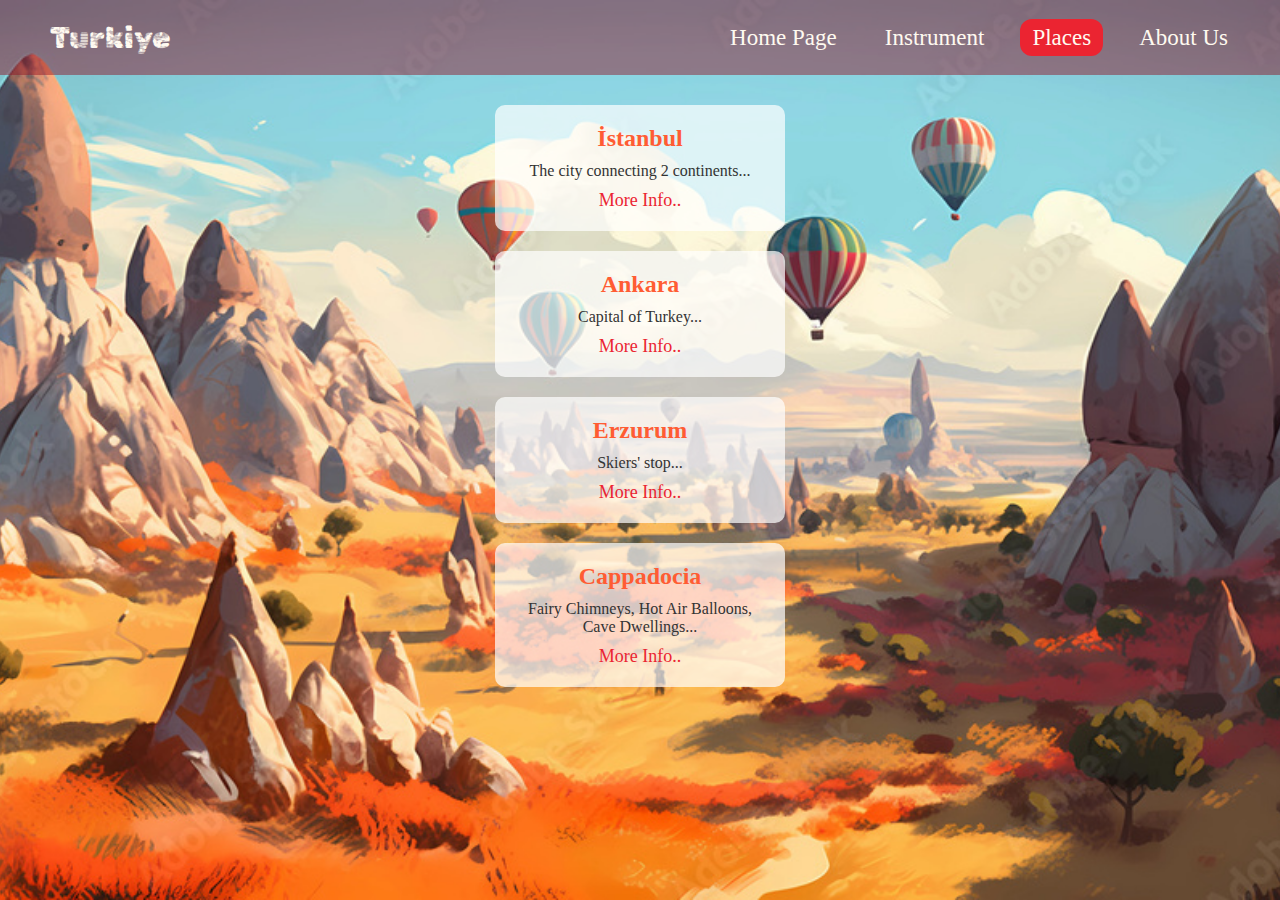
<file: places.html>
<!DOCTYPE html>
<html lang="en">
<head>
    <meta charset="UTF-8">
    <meta name="viewport" content="width=device-width, initial-scale=1.0">
    <title>Coulture</title>
    <link rel="stylesheet" href="placestyle.css">
</head>
<body>
    <div class="container">
        <div class="boxbar">
            <div class="logo">
                <a href="index.html">Turkiye</a>
            </div>
            <ul>
                <li><a href="index.html">Home Page</a></li>
                <li><a href="instruments.html">Instrument</a></li>
                <li><a href="places.html" class="active">Places</a></li>
                <li><a href="aboutus.html">About Us</a></li>
            </ul>
        </div>
        <div class="center">
            <div class="city-box">
                <h2>İstanbul</h2>
                <p>The city connecting 2 continents...</p>
                <a href="istanbul.html">More Info..</a>
            </div>
            <div class="city-box">
                <h2>Ankara</h2>
                <p>Capital of Turkey...</p>
                <a href="ankara.html">More Info..</a>
            </div>
            <div class="city-box">
                <h2>Erzurum</h2>
                <p>Skiers' stop...</p>
                <a href="erzurum.html">More Info..</a>
            </div>
            <div class="city-box">
                <h2>Cappadocia</h2>
                <p>Fairy Chimneys, Hot Air Balloons, Cave Dwellings...</p>
                <a href="cappadocia.html">More Info..</a>
            </div>
    </div>
</body>
</html>
</file>
<file: aboutus.css>
@import url('https://fonts.googleapis.com/css2?family=Rubik+Maps&display=swap');

* {
    margin: 0;
    padding: 0;
    box-sizing: border-box; 
}

.container {
    background: rgb(231, 207, 209);
    min-height: 100vh; 
    background-size: cover; 
    backdrop-filter: blur(230px);
}

.container .boxbar {
    width: 100%;
    height: 75px;
    background: rgba(145, 18, 33, 0.47);
    display: flex; 
    justify-content: space-between; 
    align-items: center; 
    padding: 0 30px; 
}

.boxbar .logo {
    margin-top: 0; 
}

.boxbar .logo a {
    font-size: 30px;
    font-family: 'Rubik Maps', sans-serif;
    color: floralwhite;
    text-decoration: none;
}

.boxbar ul {
    display: flex; 
    list-style: none;
    margin: 0;
}

.boxbar ul li {
    margin: 0 10px;
}

.boxbar ul li a {
    font-size: 23px;
    font-family: 'Arial Narrow', sans-serif;
    color: floralwhite;
    text-decoration: none;
    padding: 6px 12px;
}

.boxbar ul li a.active,
.boxbar ul li a:hover {
    background: #eb2431;
    border: 2px solid #ff3300;
    border-radius: 12px;
}

.container .center {
    position: absolute;
    top: 50%;
    left: 50%;
    transform: translate(-50%, -50%);
    text-align: center; 
}

.center h1, .center h2 {
    color: #ff5c33;
}

main {
    color: #333;
    padding: 20px;
}

main section {
    margin-bottom: 20px;
}

main h2, main p {
    margin-bottom: 10px;
}

footer {
    text-align: center;
    margin-top: 20px;
    padding: 10px;
    color: #333;
}


@media (max-width: 768px) {
    .boxbar ul {
        flex-direction: column; 
        margin-right: 0;
    }

    .boxbar ul li {
        margin: 5px 0; 
    }

    .center h1 {
        font-size: 50px; 
    }

    .center h2 {
        font-size: 30px; 
    }
}
</file>
<file: city.css>
body {
    font-family: Arial, sans-serif;
    margin: 0;
    padding: 0;
}


header {
    position: absolute;
    top: 10px;
    right: 20px;
}

.container {
    position: relative;
    max-width: 800px;
    margin: 20px auto;
    padding: 0 20px;
}

#city-photos {
    position: relative;
    display: flex;
    justify-content: center;
    align-items: center;
}

#city-photos img {
    width: 780px;
    height: 500px;
    margin: 0 10px;
    display: none;
}

#city-photos img:first-child {
    display: block;
}

#event-photos {
    position: relative;
    display: flex;
    justify-content: center;
    align-items: center;
}

#event-photos img {
    width: 500px;
    height: 350px;
    margin: 0 10px;
    display: none;
}

#event-photos img:first-child {
    display: block;
}

#prevPhoto,
#nextPhoto {
    position: absolute;
    top: 50%;
    transform: translateY(-50%);
    background: rgba(250, 130, 10, 0.7);
    border: none;
    padding: 10px;
    font-size: 18px;
    cursor: pointer;
}

#prevPhoto {
    left: 10px;
}

#nextPhoto {
    right: 10px;
}

#goBackButton {
    background-size: cover;
    background-color: transparent;
    border: none;
    width: 30px; 
    height: 30px;
    cursor: pointer;
    background: rgba(250, 26, 10, 0.909);
    border-radius: 6px;
}

#city-info h1 {
    color: #ff5c33;
    text-align: center;
}
</file>
<file: instrumentstyle.css>
@import url('https://fonts.googleapis.com/css2?family=Rubik+Maps&display=swap');

* {
    margin: 0;
    padding: 0;
}

.container {
    background: url(101040867-pexels-sebastian-ervi-1763075.jpg);
    height: 100vh;
    background-size: 100% 100%;
}

.container .boxbar {
    width: 100%;
    height: 75px;
    background: rgba(145, 18, 33, 0.47);
}

.boxbar ul {
    float: right;
    margin-right: 30px;
}

.boxbar .logo {
    display: inline-block;
    margin-left: 50px;
    margin-top: 20px;
}

.boxbar .logo a {
    font-size: 30px;
    font-family: 'Rubik Maps', sans-serif;
    color: floralwhite;
    text-decoration: none;
}

.boxbar ul li {
    list-style: none;
    display: inline-block;
    margin: 10px;
    margin-top: 25px;
}

.boxbar ul li a {
    font-size: 23px;
    font-family: 'Arial Narrow', sans-serif;
    color: floralwhite;
    text-decoration: none;
    padding: 6px 12px;
}

.boxbar ul li a.active,
.boxbar ul li a:hover {
    background: #eb2431;
    border: 2px solid #ff3300; 
    border-radius: 12px;
}

.container .center {
    text-align: center; 
}

.container .center a {
    font-family: 'Times New Roman', serif; 
}

.center h1 {
    color: #ff5c33;
    font-size: 75px;
    text-align: center;
}

.center h2 {
    color: #ff5c33;
    font-size: 45px;
    text-align: center;
}

.musicPlayer {
    margin: 20px auto; 
    width: 85%; 
    max-width: 550px; 
    margin-bottom: 25px;
    background-color: #e8b6b0;
    padding: 8px;
    border-radius: 8px;
    box-shadow: 0 2px 4px rgba(0, 0, 0, 0.1);
}

.musicPlayer h2 {
    color: #333;
    font-family: Arial, sans-serif;
}

.playButton {
    background-color: #4CAF50;
    border: none;
    color: white;
    padding: 10px 20px;
    text-align: center;
    text-decoration: none;
    display: inline-block;
    font-size: 16px;
    margin: 4px 2px;
    cursor: pointer;
    border-radius: 12px;
    outline: none;
}

.playButton:active {
    background-color: #3e8e41;
}

@media (max-width: 768px) {
    .container {
        background-size: cover;
    }

    .boxbar .logo a {
        font-size: 24px; 
    }

    .boxbar ul {
        float: none;
        margin-right: 0;
        text-align: center;
    }

    .boxbar ul li {
        display: block; 
        margin: 3px auto; 
    }

    .boxbar ul li a {
        font-size: 20px; 
        padding: 6px 10px; 
    }

    .center h1 {
        font-size: 50px; 
    }

    .center h2 {
        font-size: 30px; 
    }

    .musicPlayer {
        width: 70%; 
        margin-bottom: 5px; 
    }
}

@media (max-width: 480px) {
    .boxbar ul li a {
        font-size: 18px; 
    }

    .playButton {
        padding: 8px 16px; 
        font-size: 14px; 
    }
}
</file>
<file: placestyle.css>
@import url('https://fonts.googleapis.com/css2?family=Rubik+Maps&display=swap');

* {
    margin: 0;
    padding: 0;
}

.container {
    background: url(1000_F_598848005_k8ecZV5jUuya6l7U4wPITOaUvBy4DQYI.jpg) center center fixed;
    background-attachment: fixed;
    background-size: cover;
    height: 100vh;
    position: relative;
}

.container .boxbar {
    width: 100%;
    height: 75px;
    background: rgba(145, 18, 33, 0.47);
    position: absolute;
    top: 0;
}

.boxbar ul {
    float: right;
    margin-right: 30px;
}

.boxbar .logo {
    display: inline-block;
    margin-left: 50px;
    margin-top: 20px;
}

.boxbar .logo a {
    font-size: 30px;
    font-family: 'Rubik Maps', sans-serif;
    color: floralwhite;
    text-decoration: none;
}

.boxbar ul li {
    list-style: none;
    display: inline-block;
    margin: 10px;
    margin-top: 25px;
}

.boxbar ul li a {
    font-size: 23px;
    font-family: 'Arial Narrow';
    color: floralwhite;
    text-decoration: none;
    padding: 6px 12px;
}

.boxbar ul li a.active,
.boxbar ul li a:hover {
    background: #eb2431;
    border: 2px #ff3300;
    border-radius: 12px;
}

.container .center {
    display: flex;
    flex-direction: column;
    align-items: center;
    padding-top: 105px; 
}

.container .center .city-box {
    width: 250px;
    background-color: rgba(255, 255, 255, 0.7);
    border-radius: 10px;
    padding: 20px;
    text-align: center;
    margin-bottom: 20px;
}

.container .center .city-box h2 {
    color: #ff5c33;
    font-size: 24px; 
    margin-bottom: 10px;
}

.container .center .city-box p {
    font-size: 16px; 
    color: #333;
    margin-bottom: 10px;
}

.container .center .city-box a {
    font-size: 18px; 
    color: #eb2431;
    text-decoration: none;
}

.container .center .city-box a:hover {
    text-decoration: underline;
}
</file>
